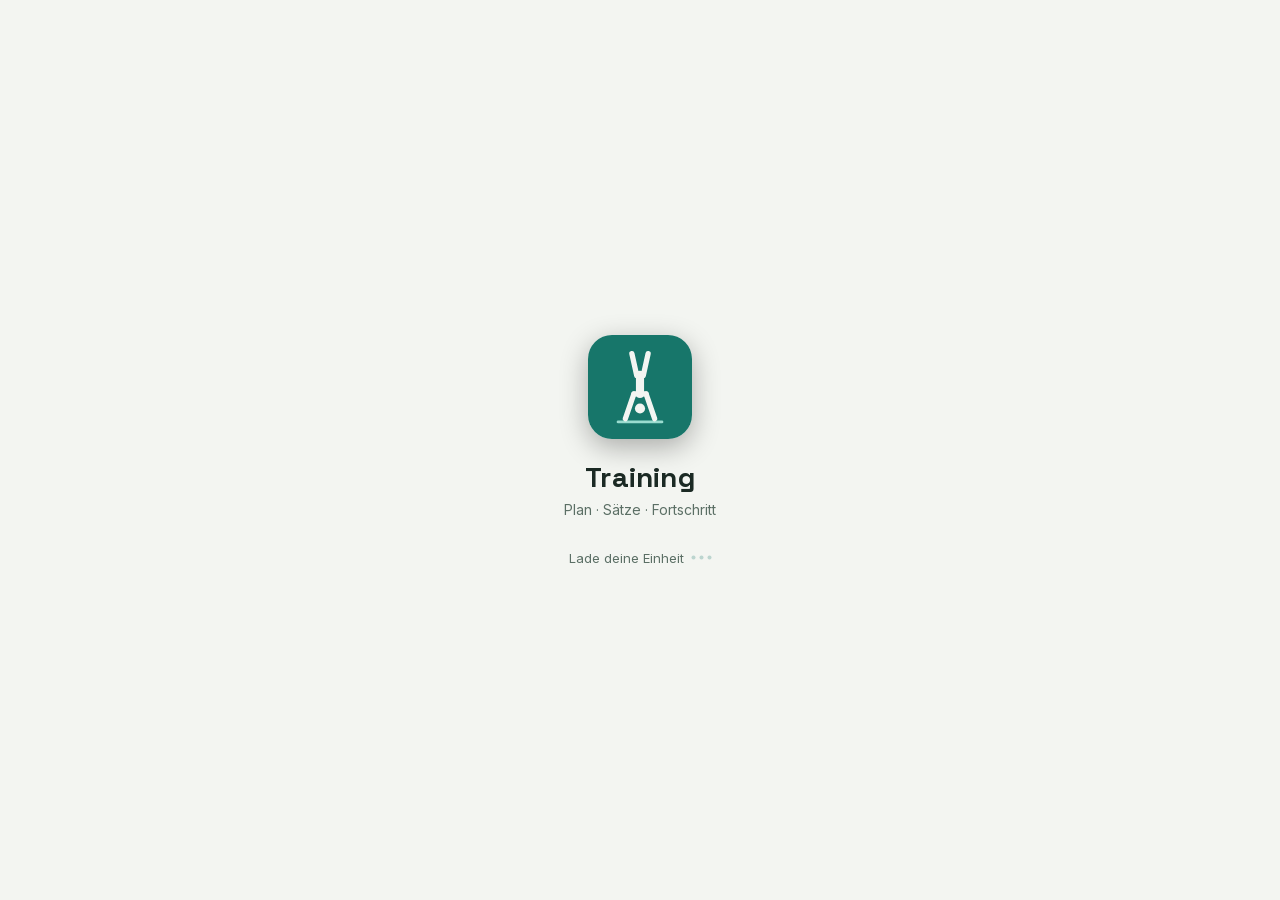
<file: index.html>
<!DOCTYPE html>
<html lang="de">
<head>
<meta charset="UTF-8">
<meta http-equiv="refresh" content="0; url=app.html">
<title>Training</title>
<script>window.location.replace('app.html');</script>
<style>
  body{background:#12201B;color:#49B8A6;font-family:'IBM Plex Mono',monospace;
       display:flex;align-items:center;justify-content:center;height:100vh;margin:0}
  a{color:#49B8A6}
</style>
</head>
<body>
  <p>Weiterleitung… <a href="app.html">Falls nichts passiert, hier klicken</a></p>
</body>
</html>
</file>
